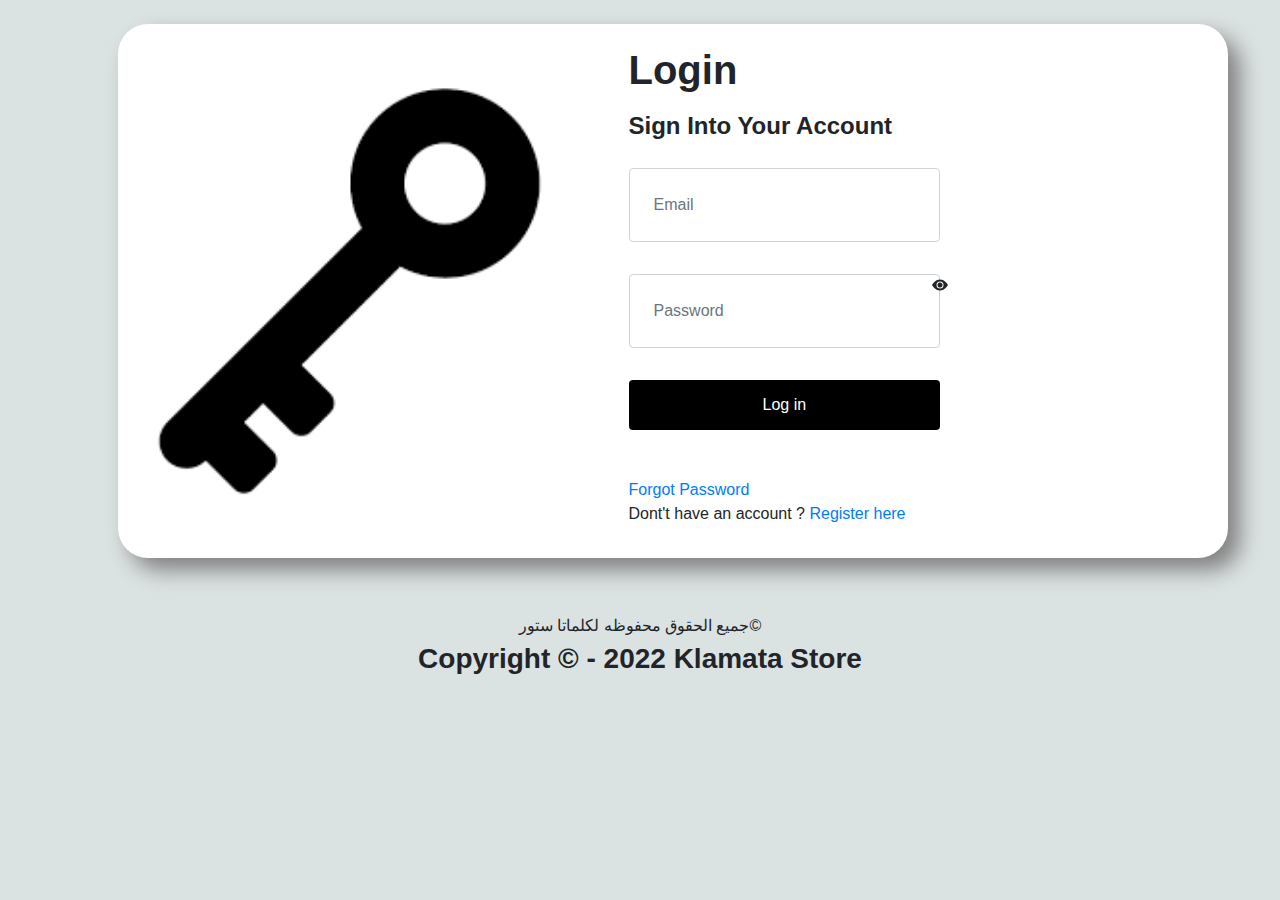
<file: html/Login/Login.html>
<!DOCTYPE html>
<html lang="en">

<head>
    <link href="https://cdn.jsdelivr.net/npm/bootstrap@5.1.3/dist/css/bootstrap.min.css" rel="stylesheet"
        integrity="sha384-1BmE4kWBq78iYhFldvKuhfTAU6auU8tT94WrHftjDbrCEXSU1oBoqyl2QvZ6jIW3" crossorigin="anonymous">
    <meta http-equiv="X-UA-Compatible" content="IE=edge">
    <meta name="viewport" content="width=device-width, initial-scale=2.0">
    <style>
        .selector-for-some-widget {
            box-sizing: content-box;
        }

        * {
            padding: 0;
            margin: 0;
            box-sizing: border-box;



        }

        body {
            background: rgb(219, 226, 226);
        }

        .row {
            background-color: white;
            border-radius: 30px
        }

        img {
            border-top-left-radius: 30px;
            border-bottom-left-radius: 30px;
        }

        .btn {
            border: none;
            outline: none;
            height: 50px;
            width: 100%;
            background-color: black;
            color: white;
            border-radius: 4px;
            font-weight: bold;
        }

        .btn:hover {
            background-color: white;
            border: 1px solid;
            color: black;
        }

        .row {
            box-shadow: 12px 12px 22px grey;
        }

        .eye {
            position: absolute;
            right: 3%;
            left: 1100px;
            top: 280px;
        sxv

        }

        @media (max-width: 500px) {
            * {
                align-items: center;
                padding: 0;
                margin: 0;

                width: 100%;
            }

            .eye {
                position: absolute;
                left: 200.1px;
               top: 650px;
             bottom: 1%;
             cursor: pointer;
            }
        }
        @media (min-width:500px){
            * {
                align-items: center;
                padding: 0;
                margin: 0;

                width: 100%;
            }
.eye{
    position: absolute;
    top: 950px;
    left: 300px;
    cursor: pointer;
}


        }
        @media (min-width:1000px){
            * {
                align-items: center;
                padding: 0;
                margin: 0;

                width: 100%;
            }
.eye{
    position: absolute;
    top: 276px;
    left:300px;
    cursor: pointer;
}
        }
        @media (max-width:671px){
            * {
                align-items: center;
                padding: 0;
                margin: 0;

                width: 100%;
            }
.eye{
    position: absolute;
    left: 500px;
top: 755px;
cursor: pointer;
width: 50px;
}

}

@media (max-width:672px){
    * {
        align-items: center;
        padding: 0;
        margin: 0;

        width: 100%;
    }
.eye{
    position: absolute;
    left: 500px;
top: 755px;
cursor: pointer;
width: 50px;
}
}
        @media (max-width:1000px){
            * {
                align-items: center;
                padding: 0;
                margin: 0;

                width: 100%;
            }
            .eye{
                left: 1000px;
                width:50px;
                cursor: pointer;
            }
        }
        @media (max-width:370px){
            * {
                align-items: center;
                padding: 0;
                margin: 0;

                width: 100%;
            }
.eye{
    position: absolute;
    left: 300px;
  top: 606px;
 left: 270px;
 right: 300px;
 cursor: pointer;
}
} 
@media (max-width:760px){

    * {
        align-items: center;
        padding: 0;
        margin: 0;

        width: 100%gxv;
    }
    .eye{
        position: absolute;
        top: 750px;
        left: 470px;
        cursor: pointer;
    }
}

</style>
    
    <link rel="stylesheet" href="css/bootstrap.css">
    <meta charset="UTF-8">
    <meta http-equiv="X-UA-Compatible" content="IE=edge">
    <meta name="viewport" content="width=device-width, initial-scale=1.0">
    <title>Login</title>
    <link rel="icon"
        href="[data-uri]>
    <link rel="shortcut"
        href="[data-uri]">
    <link rel="apple-touch-icon"
        href="[data-uri]">
</head>

<body>






    <section class="Form my-4 mx-5 h-100 w-100">
        <div class="container">
            <div class="row no-guttres">
                <div class="col-lg-5 img-thumnail">
                    <img src="[data-uri]"
                        class="img-fluid w-100 h-100" alt="">
                </div>
                <div class="col-lg-7 px-5 my-3">
                    <h1>Login</h1>
                    <h4>Sign Into Your Account </h4>
                    <form>
                        <div class="form-row">
                            <div class="col-lg-7">
                                <input type="email" placeholder="Email" class="form-control my-3 p-4" required>
                            </div>
                        </div>
                        <div class="form-row">
                            <div class="col-lg-7">
                                <input type="password" placeholder="Password" class="form-control my-3 p-4" id="myInput"
                                    required>
                            </div>
                        </div>
                        <div class="form-row">
                            <div class="col-lg-7">
                                <input type="submit" class="btn mt-3 mb-5" value="Log in">
                            </div>
                        </div>
                        <a href="#">Forgot Password</a>
                        <p>Dont't have an account ? <a href="#">Register here</a></p>
                    </form>
                </div>
            </div>
        </div>

    </section>
    <i onclick="myFunction()" class="bi bi-eye-fill eye">
        <svg xmlns="http://www.w3.org/2000/svg" width="16" height="16" fill="currentColor" class="bi bi-eye-fill"
            viewBox="0 0 16 16">
            <path d="M10.5 8a2.5 2.5 0 1 1-5 0 2.5 2.5 0 0 1 5 0z" />
            <path d="M0 8s3-5.5 8-5.5S16 8 16 8s-3 5.5-8 5.5S0 8 0 8zm8 3.5a3.5 3.5 0 1 0 0-7 3.5 3.5 0 0 0 0 7z" />
        </svg>
    </i>
    <footer>
        <div class="h">
            <center><br>
                <h4 style="color: black; ">
                    </h3>جميع الحقوق محفوظه لكلماتا ستور©</h3>

            </center>

            <div class="copyright ">
                <center>
                    <h3 class="fs-2 text-center">Copyright © - 2022 Klamata Store</h3>
                </center>
            </div>
    </footer>
    <script>function myFunction() {
            var x = document.getElementById("myInput");
            if (x.type === "password") {
                x.type = "text";
            } else {
                x.type = "password";
            }
        }</script>

    <script src="js/popper.min.js"></script>
    <script src="js/jquery-3.6.0.min.js"></script>
    <script src="js/bootstrap.js"></script>
    <script src="https://cdn.jsdelivr.net/npm/bootstrap@5.1.3/dist/js/bootstrap.bundle.min.js"
        integrity="sha384-ka7Sk0Gln4gmtz2MlQnikT1wXgYsOg+OMhuP+IlRH9sENBO0LRn5q+8nbTov4+1p"
        crossorigin="anonymous"></script>
    <script src="https://cdn.jsdelivr.net/npm/@popperjs/core@2.10.2/dist/umd/popper.min.js"
        integrity="sha384-7+zCNj/IqJ95wo16oMtfsKbZ9ccEh31eOz1HGyDuCQ6wgnyJNSYdrPa03rtR1zdB"
        crossorigin="anonymous"></script>
    <script src="https://cdn.jsdelivr.net/npm/bootstrap@5.1.3/dist/js/bootstrap.min.js"
        integrity="sha384-QJHtvGhmr9XOIpI6YVutG+2QOK9T+ZnN4kzFN1RtK3zEFEIsxhlmWl5/YESvpZ13"
        crossorigin="anonymous"></script>
</body>

</html>
</file>
